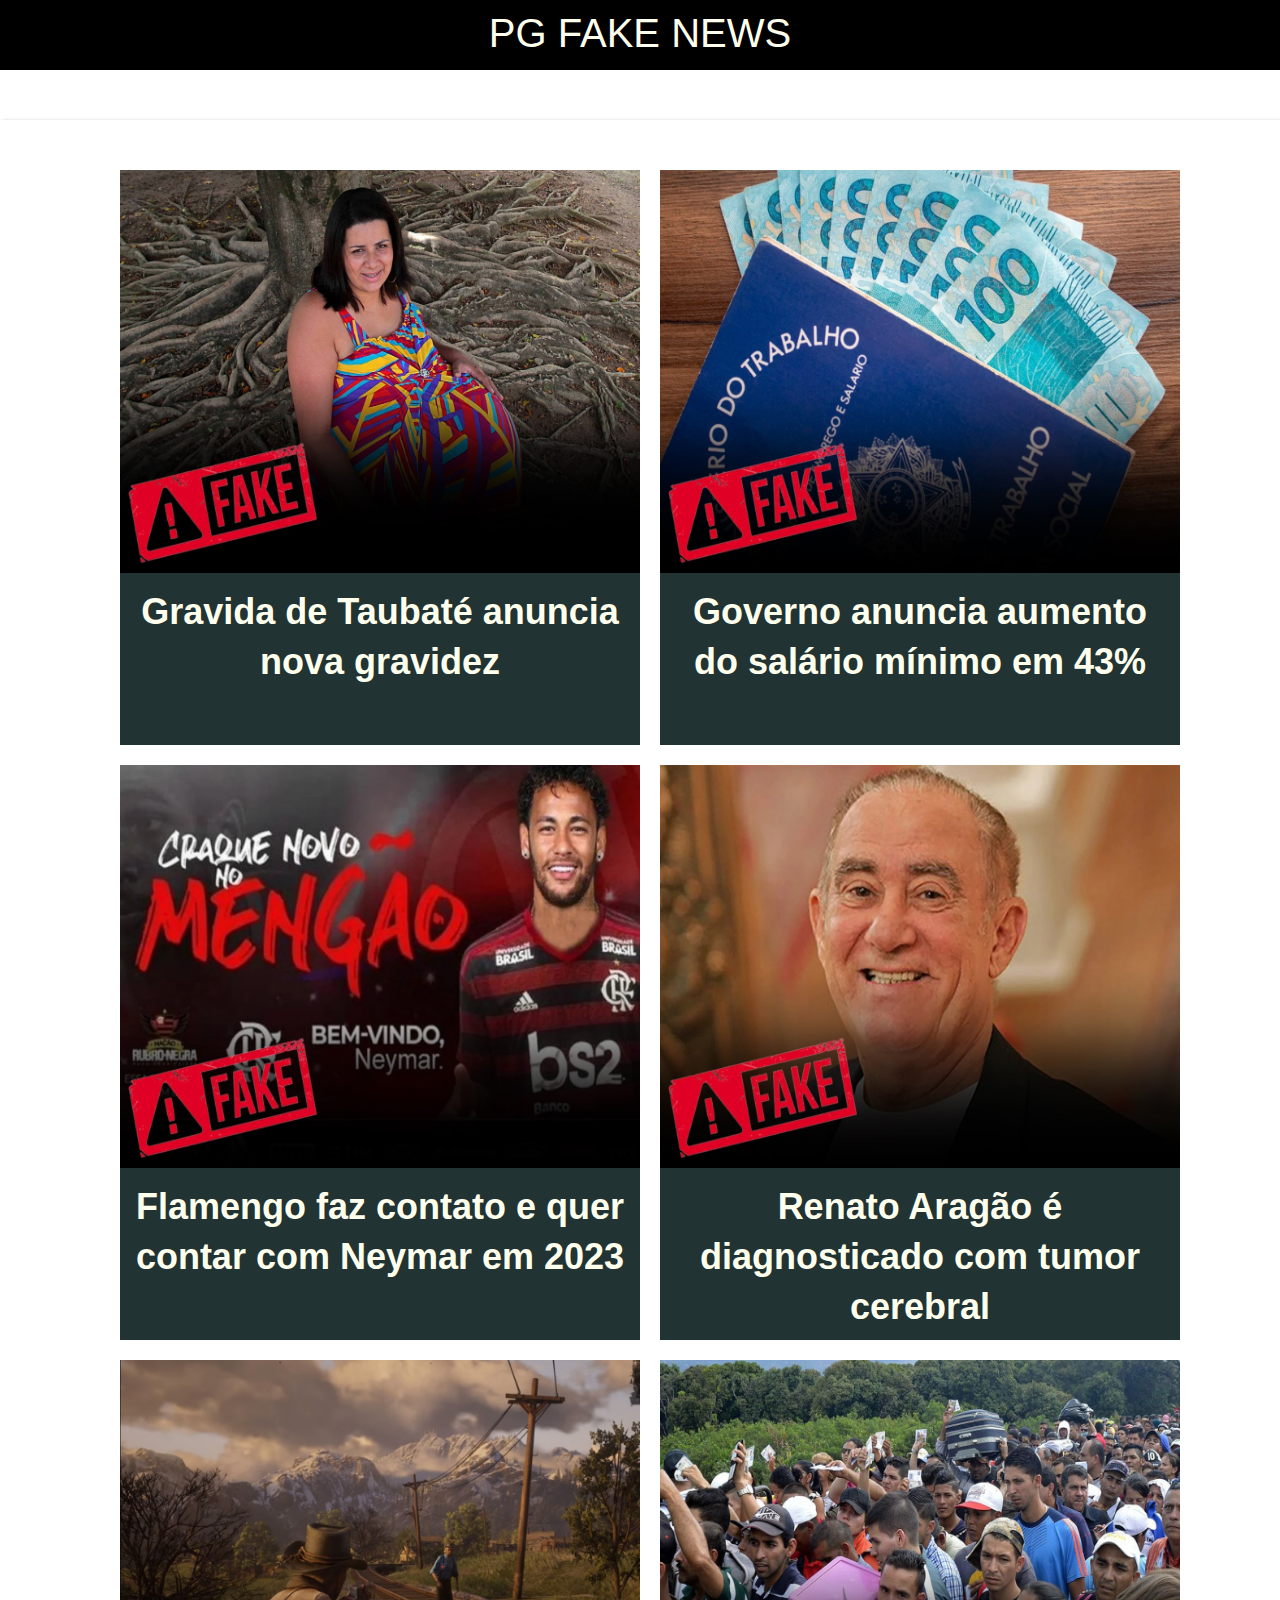
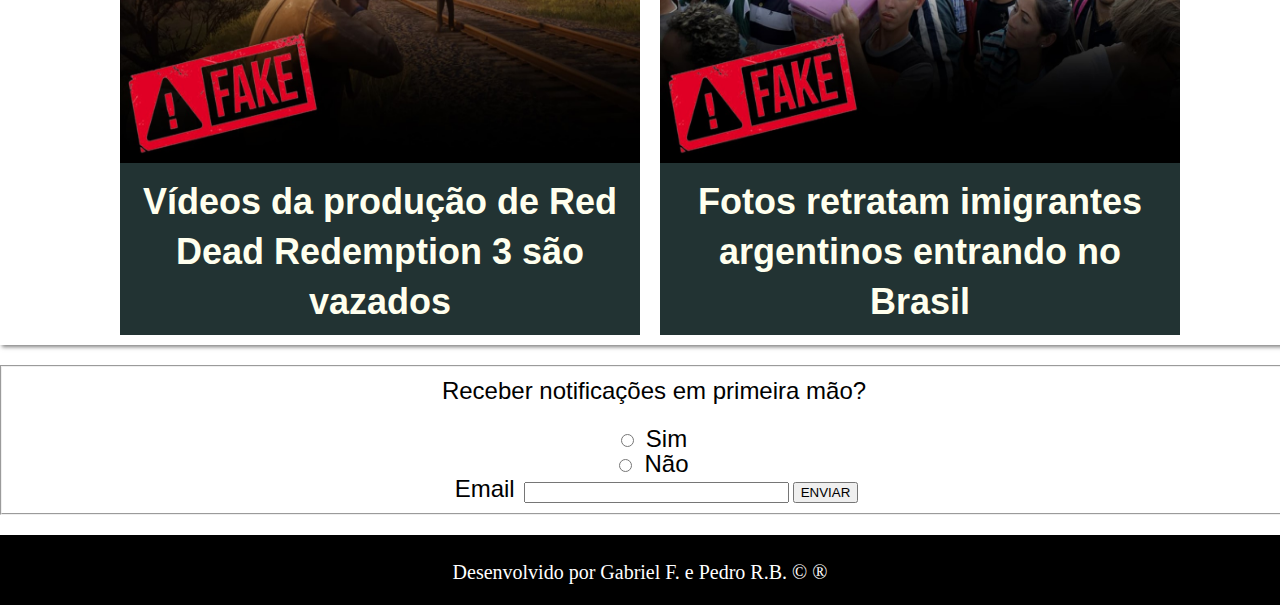
<file: index.html>
<!DOCTYPE html>
<html lang="pt-br">

<head>
  <meta charset="UTF-8">
  <meta http-equiv="X-UA-Compatible" content="IE=edge">
  <meta name="viewport" content="width=device-width, initial-scale=1.0">
  <link rel="stylesheet" href="stylesheet.css">
  <title> PG Fake News</title>
</head>

<body>
  <header>
    <h1>PG FAKE NEWS</h1>
  </header>
  <section class="conteudo">
    <article class="materiaUm">
      <a href="taubate.html">
        <img src="gravida.jpg" alt="" width="400px" height="403px">
        <h2>Gravida de Taubaté anuncia nova gravidez</h2>
      </a>
    </article>

    <article class="materiaDois">
      <a href="salario.html">
        <img src="salario.jpg" alt="" width="400px" height="403px">
        <h2>Governo anuncia aumento do salário mínimo em 43%</h2>
      </a>
    </article>

    <article class="materiaTres">
      <a href="flamengo.html">
        <img src="neymar.jpg" alt="" width="400px" height="403px">
        <h2>Flamengo faz contato e quer contar com Neymar em 2023</h2>
      </a>
    </article>

    <article class="materiaQuatro">
      <a href="renato.html">
        <img src="renato.jpg" alt="" width="400px" height="403px">
        <h2>Renato Aragão é diagnosticado com tumor cerebral</h2>
      </a>
    </article>

    <article class="materiaCinco">
      <a href="RDR3.html">
        <img src="rdr3.jpg" alt="" width="400px" height="403px">
        <h2>Vídeos da produção de Red Dead Redemption 3 são vazados</h2>
      </a>
    </article>

    <article class="materiaSeis">
      <a href="imigrantes.html">
        <img src="imigrantes.jpg" alt="" width="400px" height="403px">
        <h2>Fotos retratam imigrantes argentinos entrando no Brasil</h2>
      </a>
    </article>

  </section>
  </a>
  <form action="GET">
    <fieldset class="email">

      <p>Receber notificações em primeira mão?</p> <br>
      <input type="radio" name="emailNot" id="sim">
      <label for="cid"> Sim </label> <br>

      <input type="radio" name="emailNot" id="nao">
      <label for="int"> Não </label> <br>

      <label for="email">Email</label>
      <input type="text" size="30" id="email">
      <button> ENVIAR </button>
      </select>
    </fieldset>
  </form>

  <footer>
    <p>
      Desenvolvido por Gabriel F. e Pedro R.B. &copy; &reg;
    </p>
  </footer>
</body>

</a>

</html>
</file>
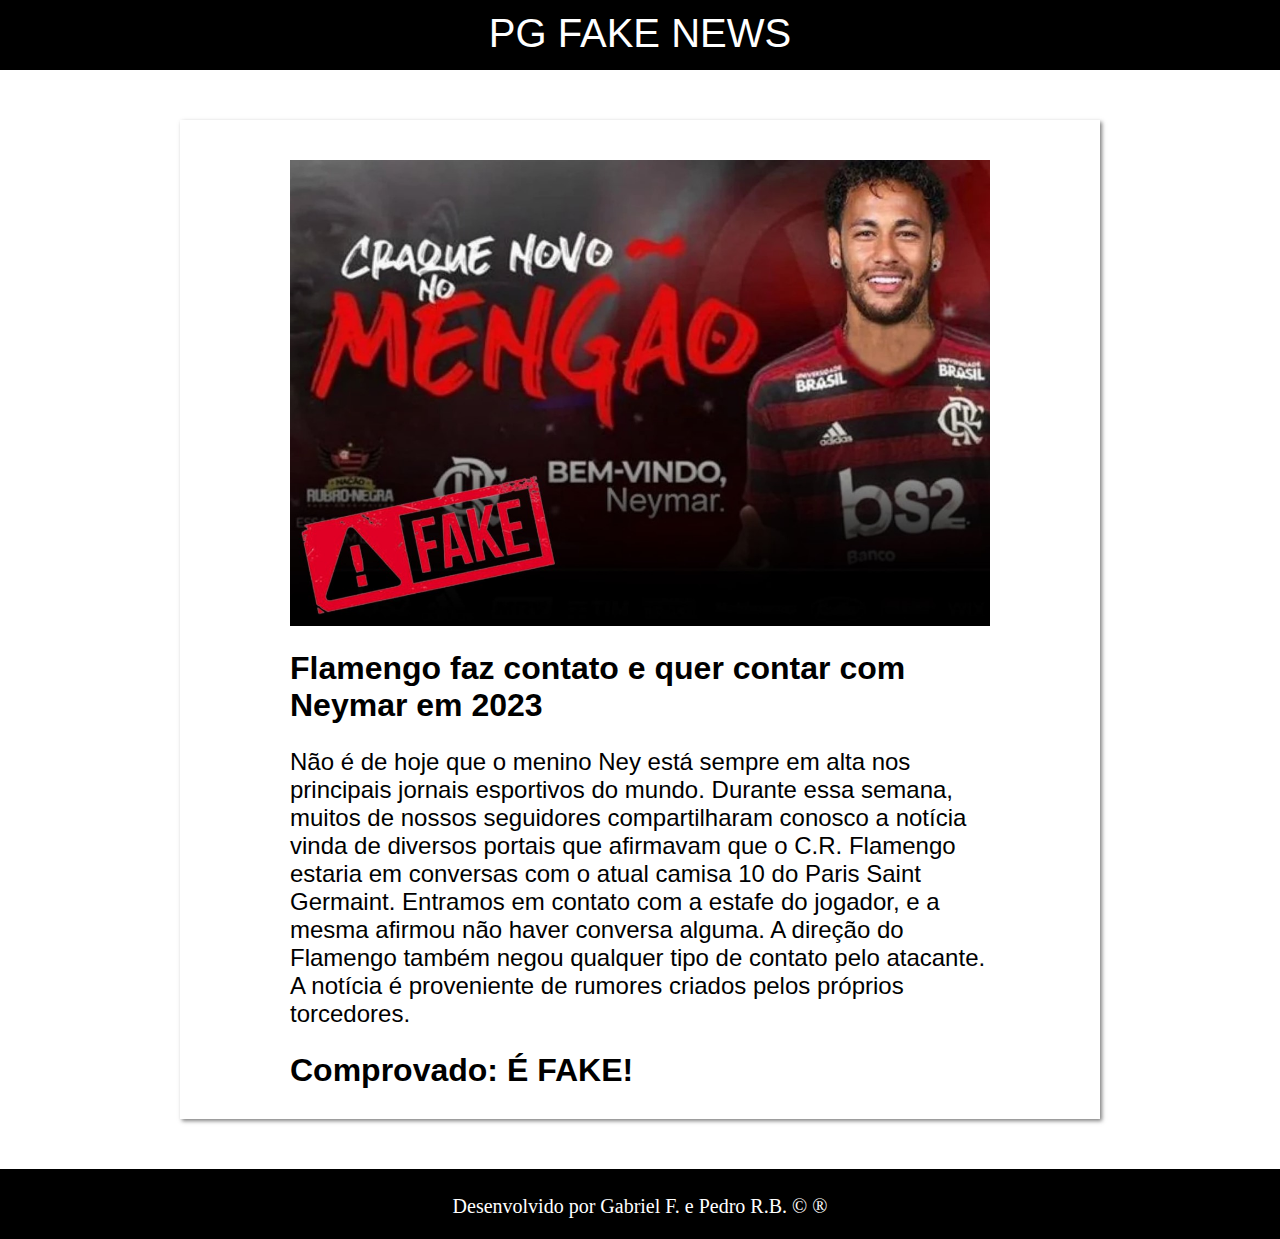
<file: flamengo.html>
<!DOCTYPE html>
<html lang="pt-br">

<head>
  <meta charset="UTF-8">
  <meta http-equiv="X-UA-Compatible" content="IE=edge">
  <meta name="viewport" content="width=device-width, initial-scale=1.0">
  <title>Flamengo faz contato e quer contar com Neymar em 2023</title>
  <link rel="stylesheet" href="materias.css">
</head>

<body>
  <header>
    <a href="index.html">
      <h1>PG FAKE NEWS</h1>
    </a>
  </header>
  <section class="materia">
    <img src="neymar.jpg" alt="">
    <h2>Flamengo faz contato e quer contar com Neymar em 2023</h2>
    <p>Não é de hoje que o menino Ney está sempre em alta nos principais jornais esportivos
      do mundo. Durante essa semana, muitos de nossos seguidores compartilharam conosco
      a notícia vinda de diversos portais que afirmavam que o C.R. Flamengo estaria em conversas
      com o atual camisa 10 do Paris Saint Germaint. Entramos em contato com a estafe do jogador, e a mesma afirmou não haver conversa alguma. A direção do Flamengo também negou qualquer tipo
      de contato pelo atacante. A notícia é proveniente de rumores criados pelos próprios torcedores.</p>
    <h2>Comprovado: É FAKE!</h2>
  </section>
  <footer>
    <p>
      Desenvolvido por Gabriel F. e Pedro R.B. &copy; &reg;
    </p>
  </footer>

</body>

</html>
</file>
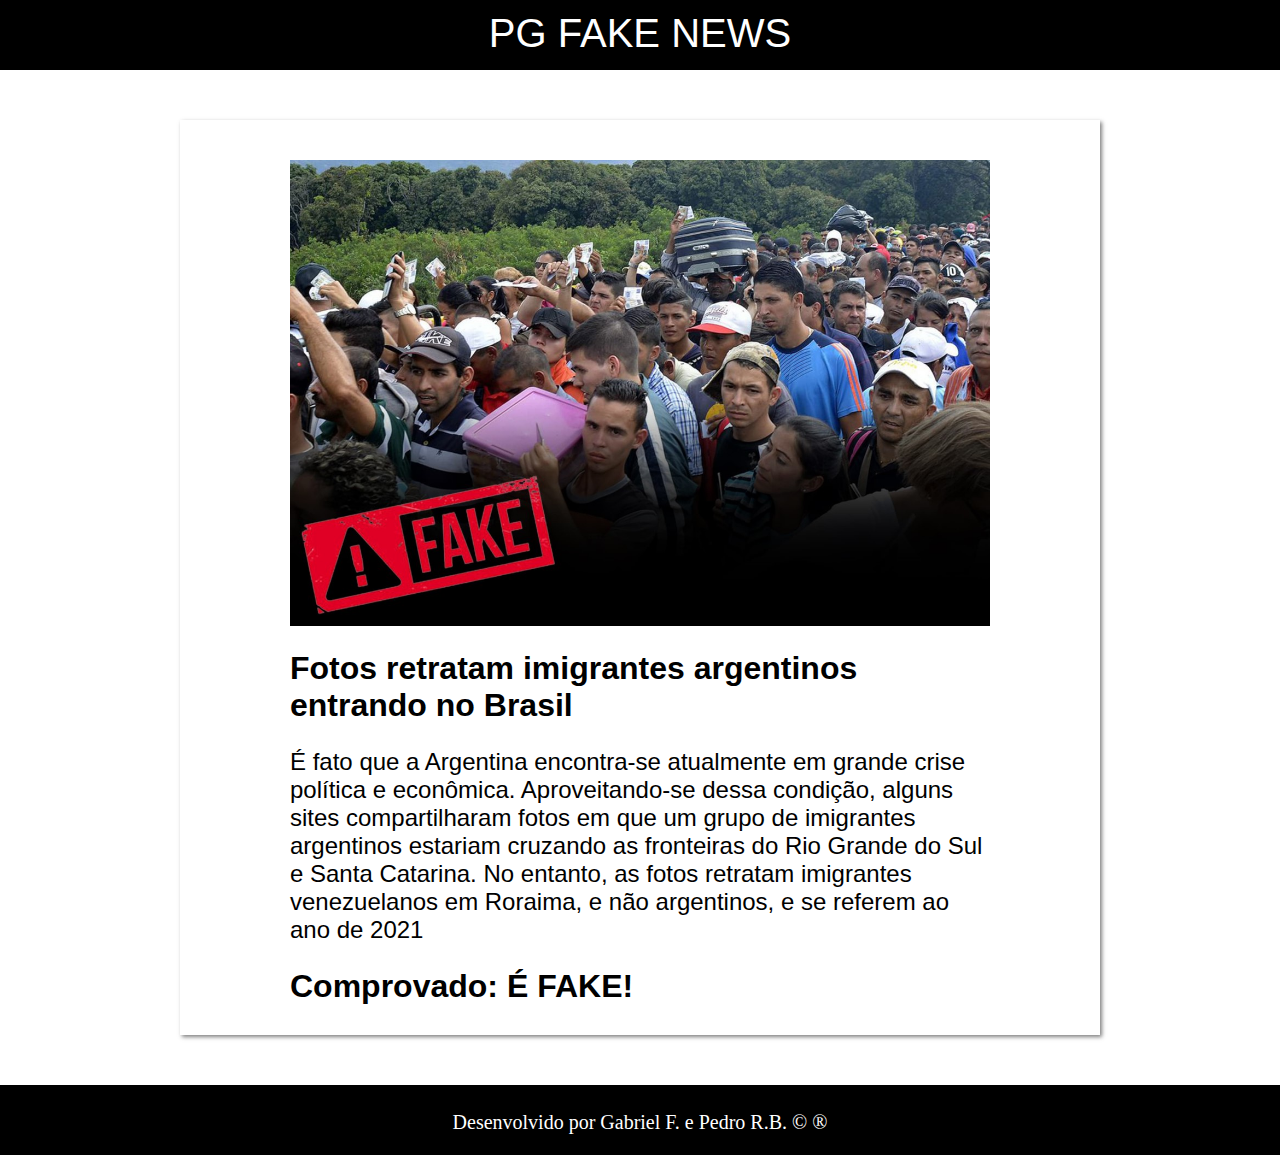
<file: imigrantes.html>
<!DOCTYPE html>
<html lang="pt-br">

<head>
  <meta charset="UTF-8">
  <meta http-equiv="X-UA-Compatible" content="IE=edge">
  <meta name="viewport" content="width=device-width, initial-scale=1.0">
  <title>Fotos retratam imigrantes argentinos entrando no Brasil</title>
  <link rel="stylesheet" href="materias.css">
</head>

<body>
  <header>
    <a href="index.html">
      <h1>PG FAKE NEWS</h1>
    </a>
  </header>
  <section class="materia">
    <img src="imigrantes.jpg" alt="">
    <h2>Fotos retratam imigrantes argentinos entrando no Brasil</h2>
    <p>É fato que a Argentina encontra-se atualmente em grande crise política e econômica.
      Aproveitando-se dessa condição, alguns sites compartilharam fotos em que
      um grupo de imigrantes argentinos estariam cruzando as fronteiras do Rio Grande do Sul
      e Santa Catarina. No entanto, as fotos retratam imigrantes venezuelanos em Roraima,
      e não argentinos, e se referem ao ano de 2021</p>
    <h2>Comprovado: É FAKE!</h2>
  </section>
  <footer>
    <p>
      Desenvolvido por Gabriel F. e Pedro R.B. &copy; &reg;
    </p>
  </footer>
</body>

</html>
</file>
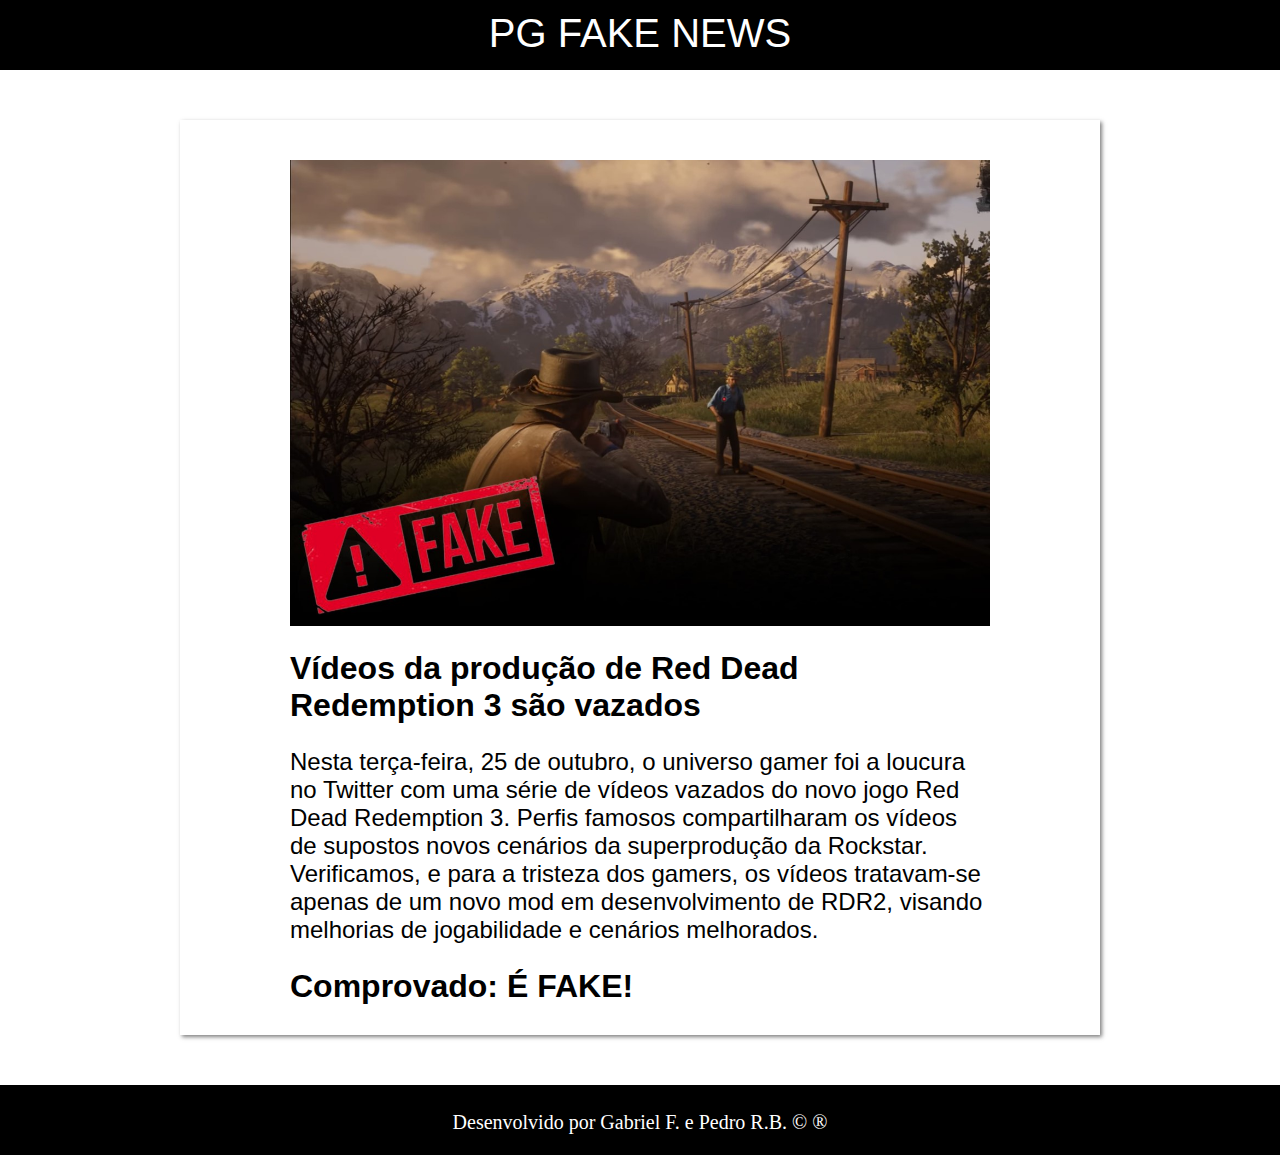
<file: RDR3.html>
<!DOCTYPE html>
<html lang="pt-br">

<head>
  <meta charset="UTF-8">
  <meta http-equiv="X-UA-Compatible" content="IE=edge">
  <meta name="viewport" content="width=device-width, initial-scale=1.0">
  <title>Vídeos da produção de Red Dead Redemption 3 são vazados</title>
  <link rel="stylesheet" href="materias.css">
</head>

<body>
  <header>
    <a href="index.html">
      <h1>PG FAKE NEWS</h1>
    </a>
  </header>
  <section class="materia">
    <img src="rdr3.jpg" alt="">
    <h2>Vídeos da produção de Red Dead Redemption 3 são vazados</h2>
    <p>Nesta terça-feira, 25 de outubro, o universo gamer foi a loucura no Twitter com
      uma série de vídeos vazados do novo jogo Red Dead Redemption 3. Perfis famosos
      compartilharam os vídeos de supostos novos cenários da superprodução da Rockstar.
      Verificamos, e para a tristeza dos gamers, os vídeos tratavam-se apenas de um novo mod
      em desenvolvimento de RDR2, visando melhorias de jogabilidade e cenários melhorados.</p>
    <h2>Comprovado: É FAKE!</h2>
  </section>
  <footer>
    <p>
      Desenvolvido por Gabriel F. e Pedro R.B. &copy; &reg;
    </p>
  </footer>

</body>

</html>
</file>
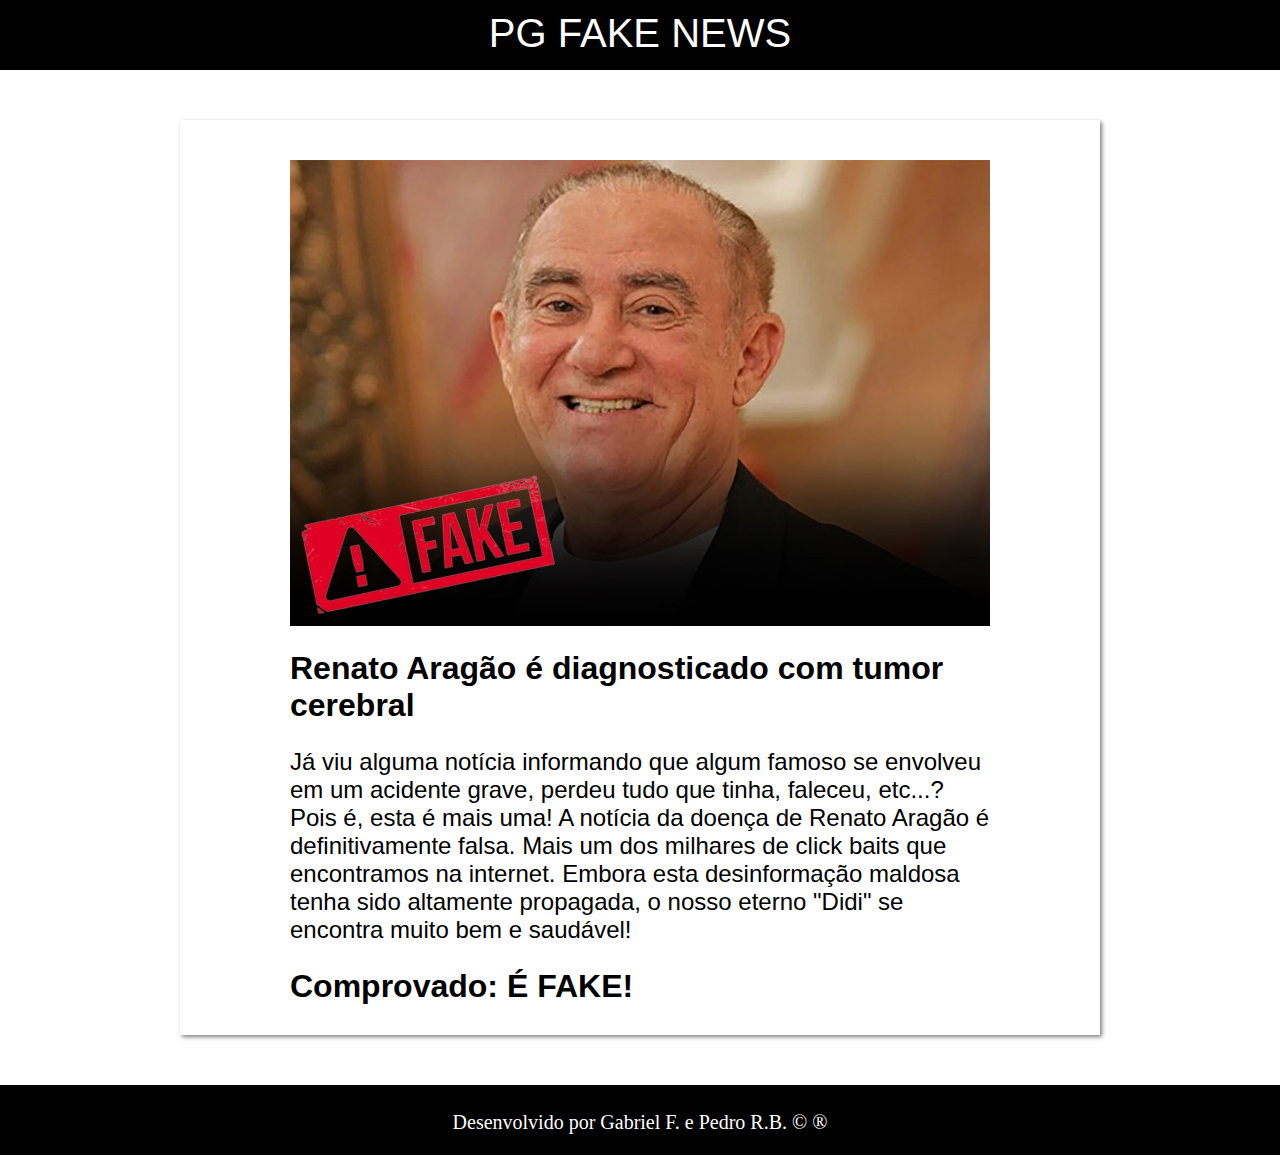
<file: renato.html>
<!DOCTYPE html>
<html lang="pt-br">

<head>
  <meta charset="UTF-8">
  <meta http-equiv="X-UA-Compatible" content="IE=edge">
  <meta name="viewport" content="width=device-width, initial-scale=1.0">
  <title>Renato Aragão é diagnosticado com tumor cerebral</title>
  <link rel="stylesheet" href="materias.css">
</head>

<body>
  <header>
    <a href="index.html">
      <h1>PG FAKE NEWS</h1>
    </a>
  </header>
  <section class="materia">
    <img src="renato.jpg" alt="">
    <h2>Renato Aragão é diagnosticado com tumor cerebral</h2>
    <p>Já viu alguma notícia informando que algum famoso se envolveu em um acidente grave,
      perdeu tudo que tinha, faleceu, etc...? Pois é, esta é mais uma! A notícia da doença de
      Renato Aragão é definitivamente falsa. Mais um dos milhares de click baits que encontramos
      na internet. Embora esta desinformação maldosa tenha sido altamente propagada, o nosso
      eterno "Didi" se encontra muito bem e saudável!</p>
    <h2>Comprovado: É FAKE!</h2>
  </section>
  <footer>
    <p>
      Desenvolvido por Gabriel F. e Pedro R.B. &copy; &reg;
    </p>
  </footer>

</body>

</html>
</file>
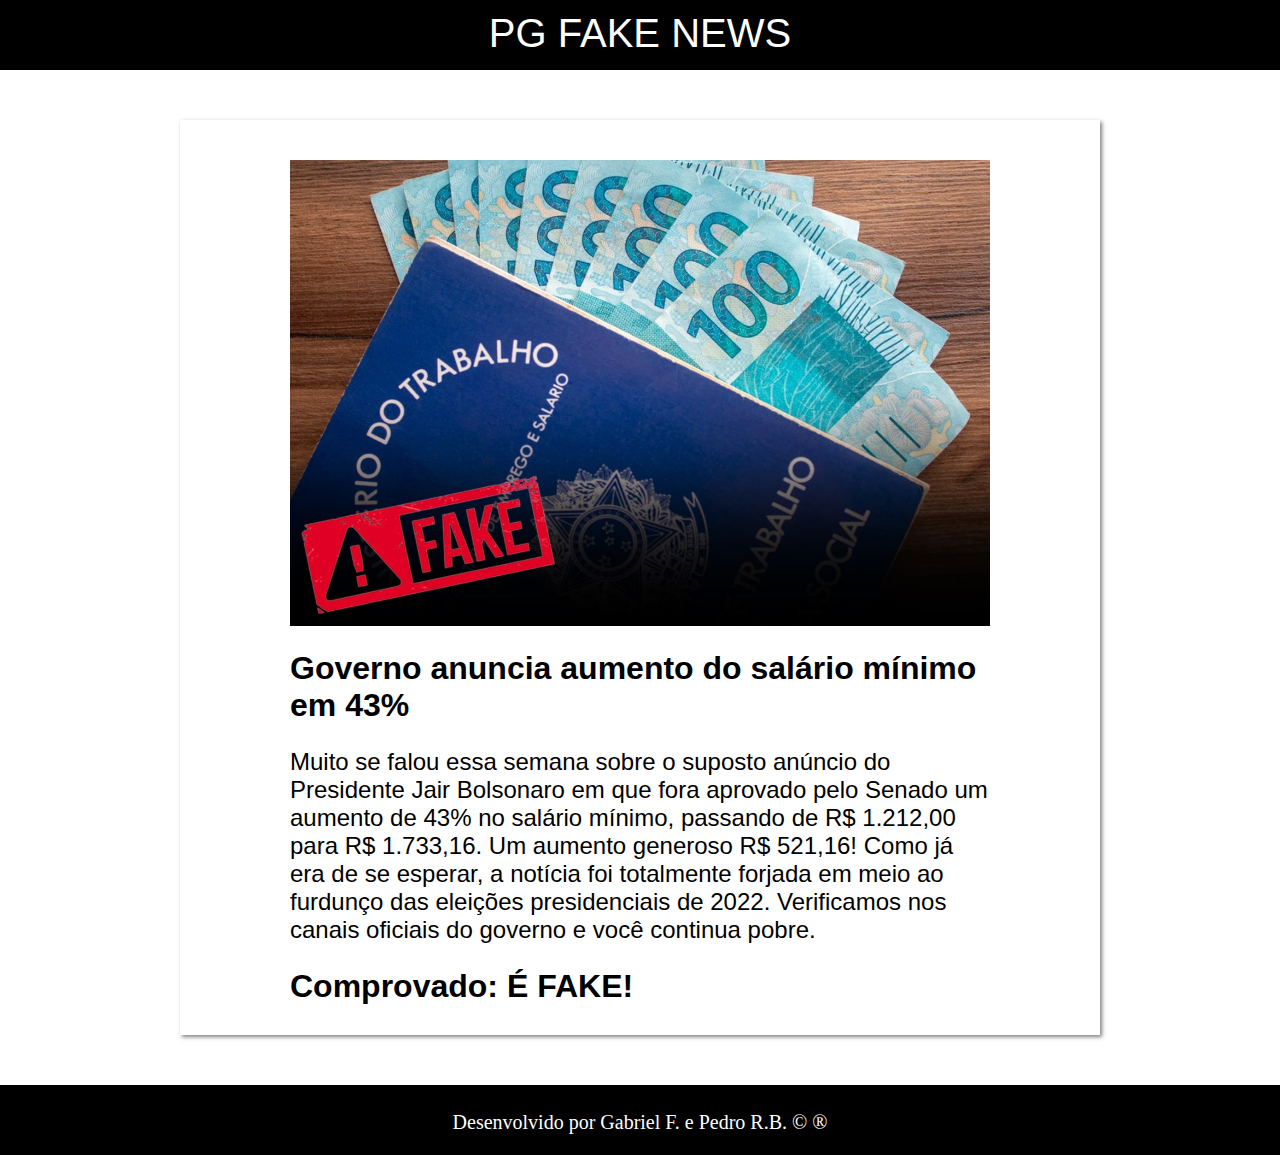
<file: salario.html>
<!DOCTYPE html>
<html lang="pt-br">

<head>
  <meta charset="UTF-8">
  <meta http-equiv="X-UA-Compatible" content="IE=edge">
  <meta name="viewport" content="width=device-width, initial-scale=1.0">
  <title>Governo anuncia aumento do salário</title>
  <link rel="stylesheet" href="materias.css">
</head>

<body>
  <header>
    <a href="index.html">
      <h1>PG FAKE NEWS</h1>
    </a>
  </header>
  <section class="materia">
    <img src="salario.jpg" alt="">
    <h2>Governo anuncia aumento do salário mínimo em 43%</h2>
    <p>Muito se falou essa semana sobre o suposto anúncio do Presidente
      Jair Bolsonaro em que fora aprovado pelo Senado um aumento de 43%
      no salário mínimo, passando de R$ 1.212,00 para R$ 1.733,16.
      Um aumento generoso R$ 521,16! Como já era de se esperar, a notícia foi
      totalmente forjada em meio ao furdunço das eleições presidenciais de 2022.
      Verificamos nos canais oficiais do governo e você continua pobre.</p>
    <h2>Comprovado: É FAKE!</h2>
  </section>
  <footer>
    <p>
      Desenvolvido por Gabriel F. e Pedro R.B. &copy; &reg;
    </p>
  </footer>
</body>

</html>
</file>
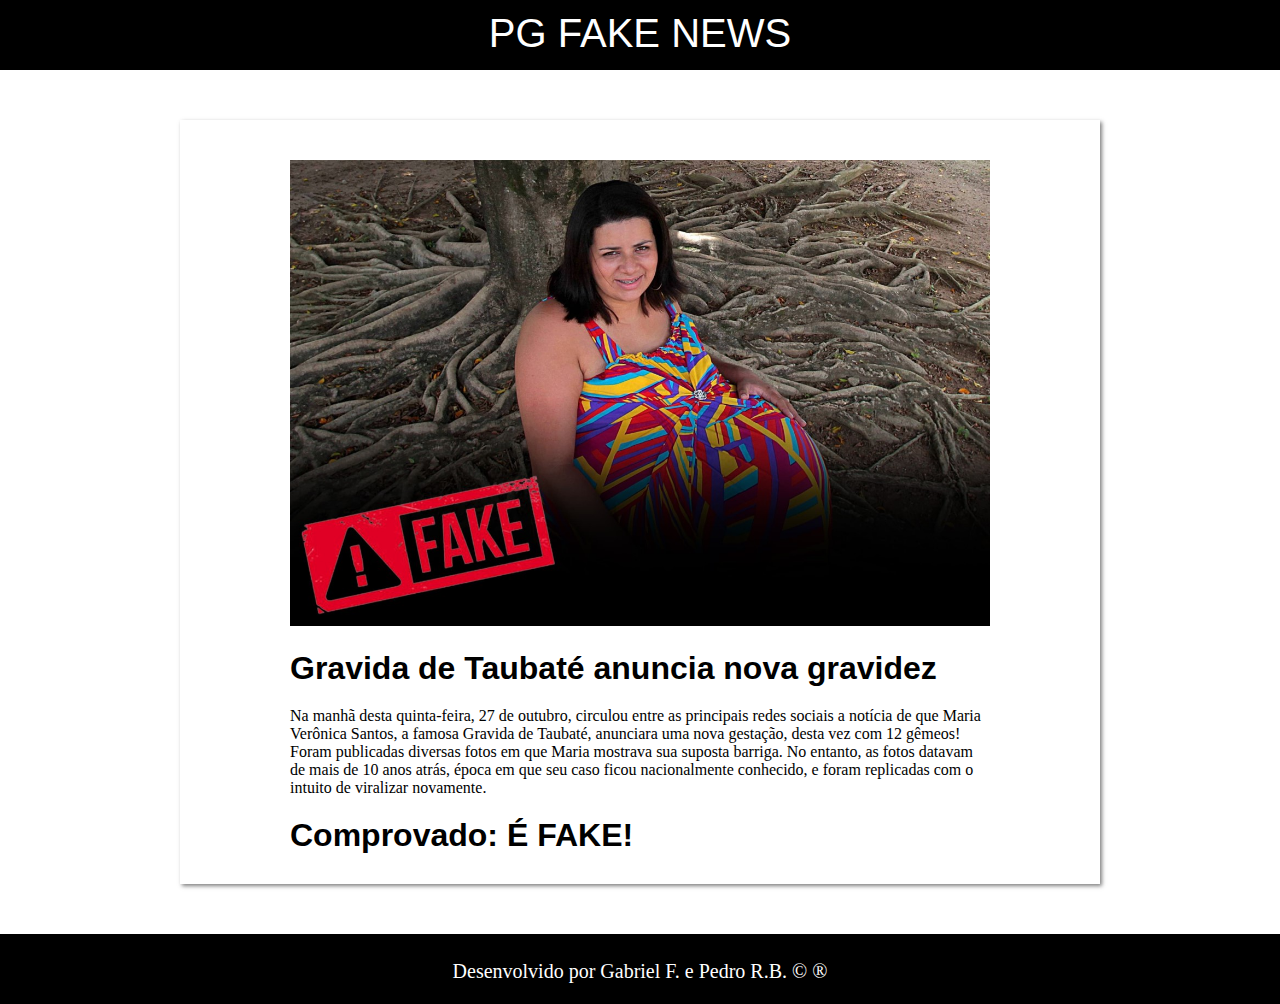
<file: taubate.html>
<!DOCTYPE html>
<html lang="pt-br">

<head>
  <meta charset="UTF-8">
  <meta http-equiv="X-UA-Compatible" content="IE=edge">
  <meta name="viewport" content="width=device-width, initial-scale=1.0">
  <link rel="stylesheet" href="materias.css">
  <title>Grávida de Taubaté</title>
</head>

<body>
  <header>
    <a href="index.html">
      <h1>PG FAKE NEWS</h1>
    </a>
  </header>
  <article class="materia">
    <img src="gravida.jpg" alt="Imagem da Gravida de Taubaté">
    <h2>Gravida de Taubaté anuncia nova gravidez</h2>
    <p>Na manhã desta quinta-feira, 27 de outubro, circulou entre
      as principais redes sociais a notícia de que
      Maria Verônica Santos, a famosa Gravida de Taubaté,
      anunciara uma nova gestação, desta vez com 12 gêmeos!
      Foram publicadas diversas fotos em que Maria mostrava sua
      suposta barriga.
      No entanto, as fotos datavam de mais
      de 10 anos atrás, época em que seu caso ficou
      nacionalmente conhecido, e foram replicadas com o intuito
      de viralizar novamente.</p>
    <h2>Comprovado: É FAKE!</h2>
  </article>

  <footer>
    <p>
      Desenvolvido por Gabriel F. e Pedro R.B. &copy; &reg;
    </p>
  </footer>

</body>

</html>
</file>
<file: stylesheet.css>
/* RESET */
body,
h1,
h2,
p,
label,
fieldset {
  margin: 0px;
  text-decoration: none;
}
a {
  text-decoration: none;
}

/* HEADER*/
header {
  height: 70px;
  background: black;
  max-width: 100%;
}
h1 {
  font-weight: 400;
  font-size: 40px;
  line-height: 47px;
  text-align: center;
  color: #ffe;
  margin: 0px;
  padding-top: 10px;
  font-family: Verdana, Geneva, Tahoma, sans-serif;
}
/* ELEMENTOS DO SITE */
/*conteudo e flex*/
.conteudo {
  width: 1080px;
  margin: 50px auto 20px auto;
  display: flex;
  flex-wrap: wrap;
  box-shadow: 2px 2px 4px rgba(0, 0, 0, 0.5);
  justify-content: space-around;
  padding: 40px 110px 0px;
}
/* config imagem */
img {
  width: 100%;
  height: 403px;
}
/* confi das manchetes*/
.materiaUm,
.materiaDois,
.materiaTres,
.materiaQuatro,
.materiaCinco,
.materiaSeis {
  width: 400px;
  height: 575px;
  flex: 40%;
  margin: 10px;
  background-color: #233;
}

/*configs dos titulos das manchetes*/
h2 {
  padding: 10px;
  font-weight: 800;
  font-size: 36px;
  line-height: 50px;
  text-align: center;
  color: #ffe;
  font-family: Verdana, Geneva, Tahoma, sans-serif;
}
/*notificações*/
.email p,
label {
  font-family: Verdana, Geneva, Tahoma, sans-serif;
  font-weight: 400;
  font-size: 1.5em;
  line-height: 25px;
  margin: 5px;
}
.email {
  /* topo | direita | inferior | esquerda */
  margin: 10px auto 20px auto;
  width: 1280px;
  text-align: center;
}

/* FOOTER/RODAPÉ */
footer {
  height: 70px;
  background: black;
  width: 100%;
  height: 70px;
}
footer p {
  color: #ffffff;
  font-weight: 400;
  font-size: 20px;
  line-height: 24px;
  text-align: center;
  padding-top: 25px;
}
</file>
<file: materias.css>
/*reset*/
body {
  margin: 0em;
  padding: 0em;
}
/* BODY */
/*header*/
header {
  height: 70px;
  background: black;
  width: 100%;
}
a,
h1 {
  color: inherit;
  text-decoration: inherit;
  font-weight: 400;
  font-size: 40px;
  line-height: 47px;
  text-align: center;
  color: #ffffff;
  margin: 0px;
  padding-top: 10px;
  font-family: Verdana, Geneva, Tahoma, sans-serif;
}
/*ELEMENTOS DO SITE*/
/* .conteudo config*/
.materia {
  max-width: 700px;
  margin: 50px auto;
  box-shadow: 2px 2px 4px rgba(0, 0, 0, 0.5);
  padding: 40px 110px 10px;
}
/* imagem */
img {
  width: 100%;
  margin: 0px;
}
/* "h2" e "p" config */
h2 {
  font-family: Verdana, Geneva, Tahoma, sans-serif;
  font-size: 2em;
  margin: 20px 0px;
}
section p {
  font-family: Arial, Helvetica, sans-serif;
  font-size: 1.5em;
}

/* FOOTER/RODAPÉ */
footer {
  height: 70px;
  background: black;
  width: 100%;
  height: 70px;
}
footer p {
  color: #ffffff;
  font-weight: 400;
  font-size: 20px;
  line-height: 24px;
  text-align: center;
  padding-top: 25px;
}
</file>
